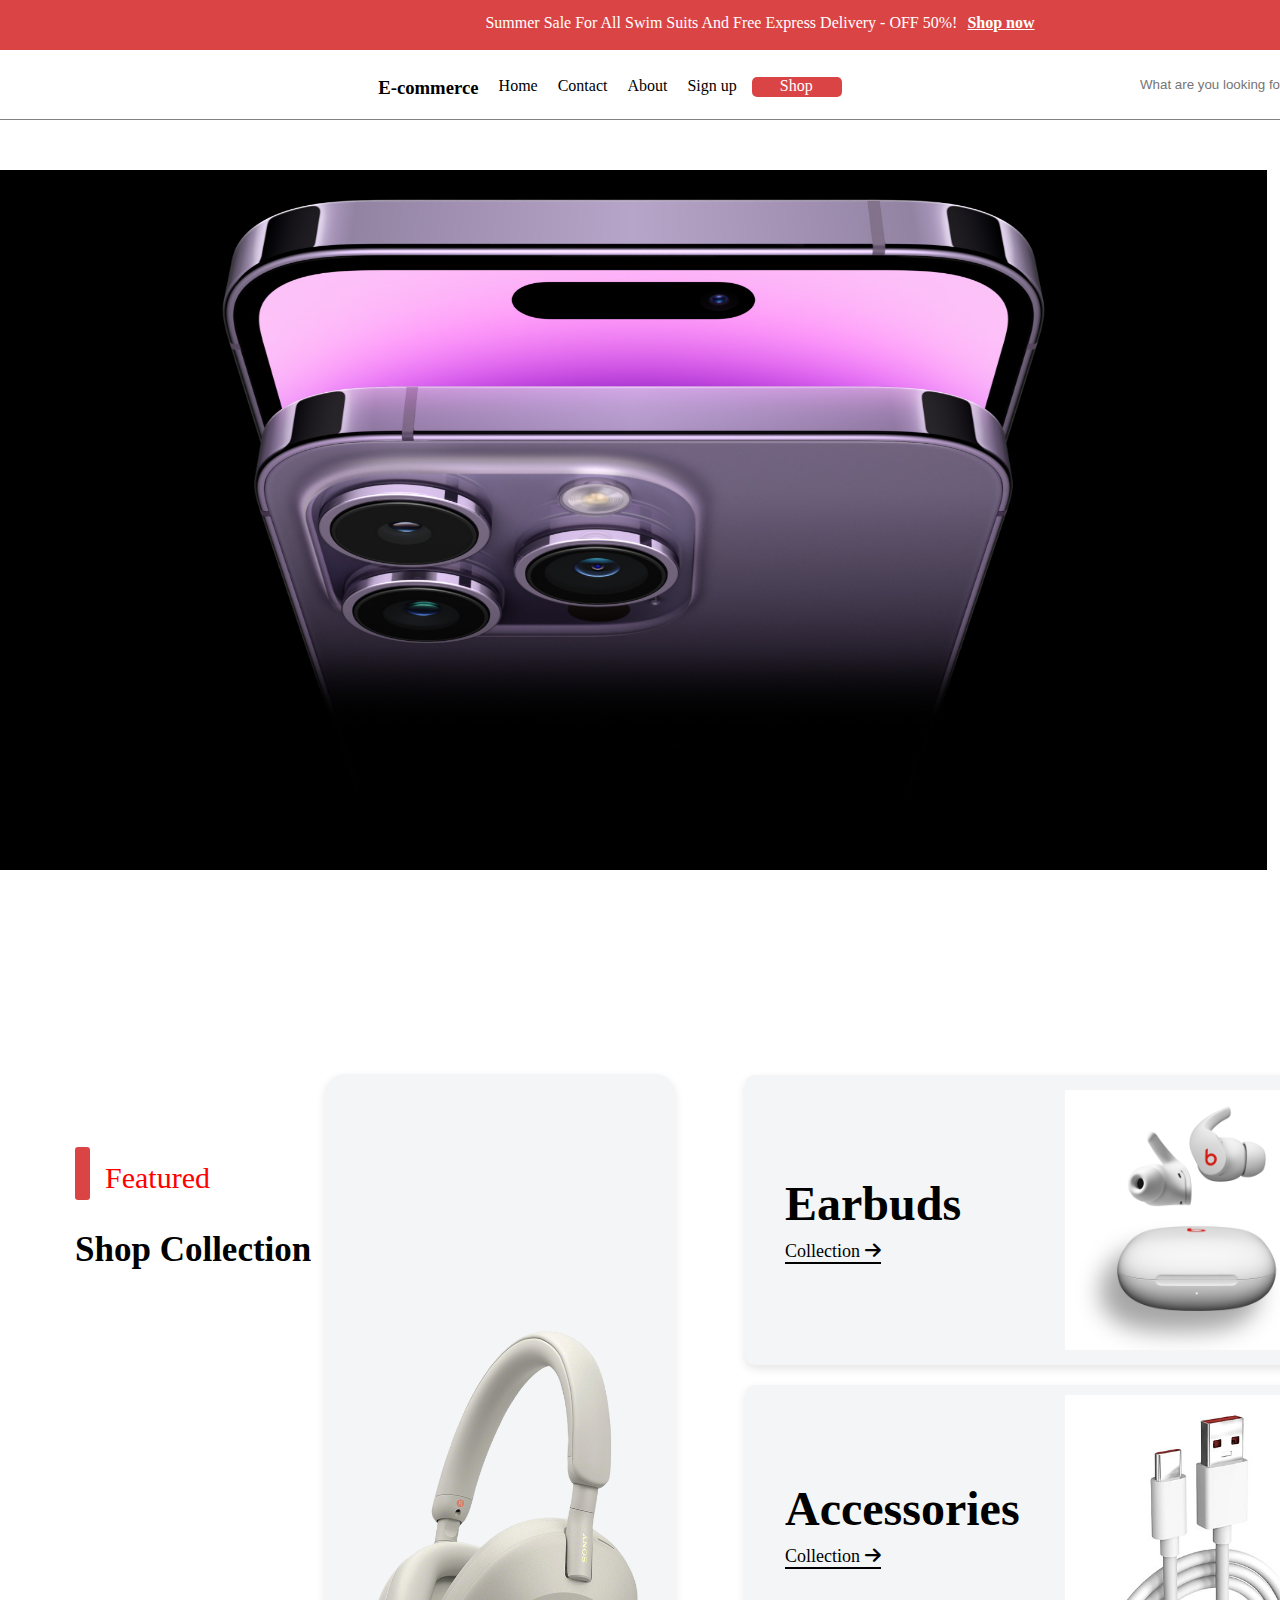
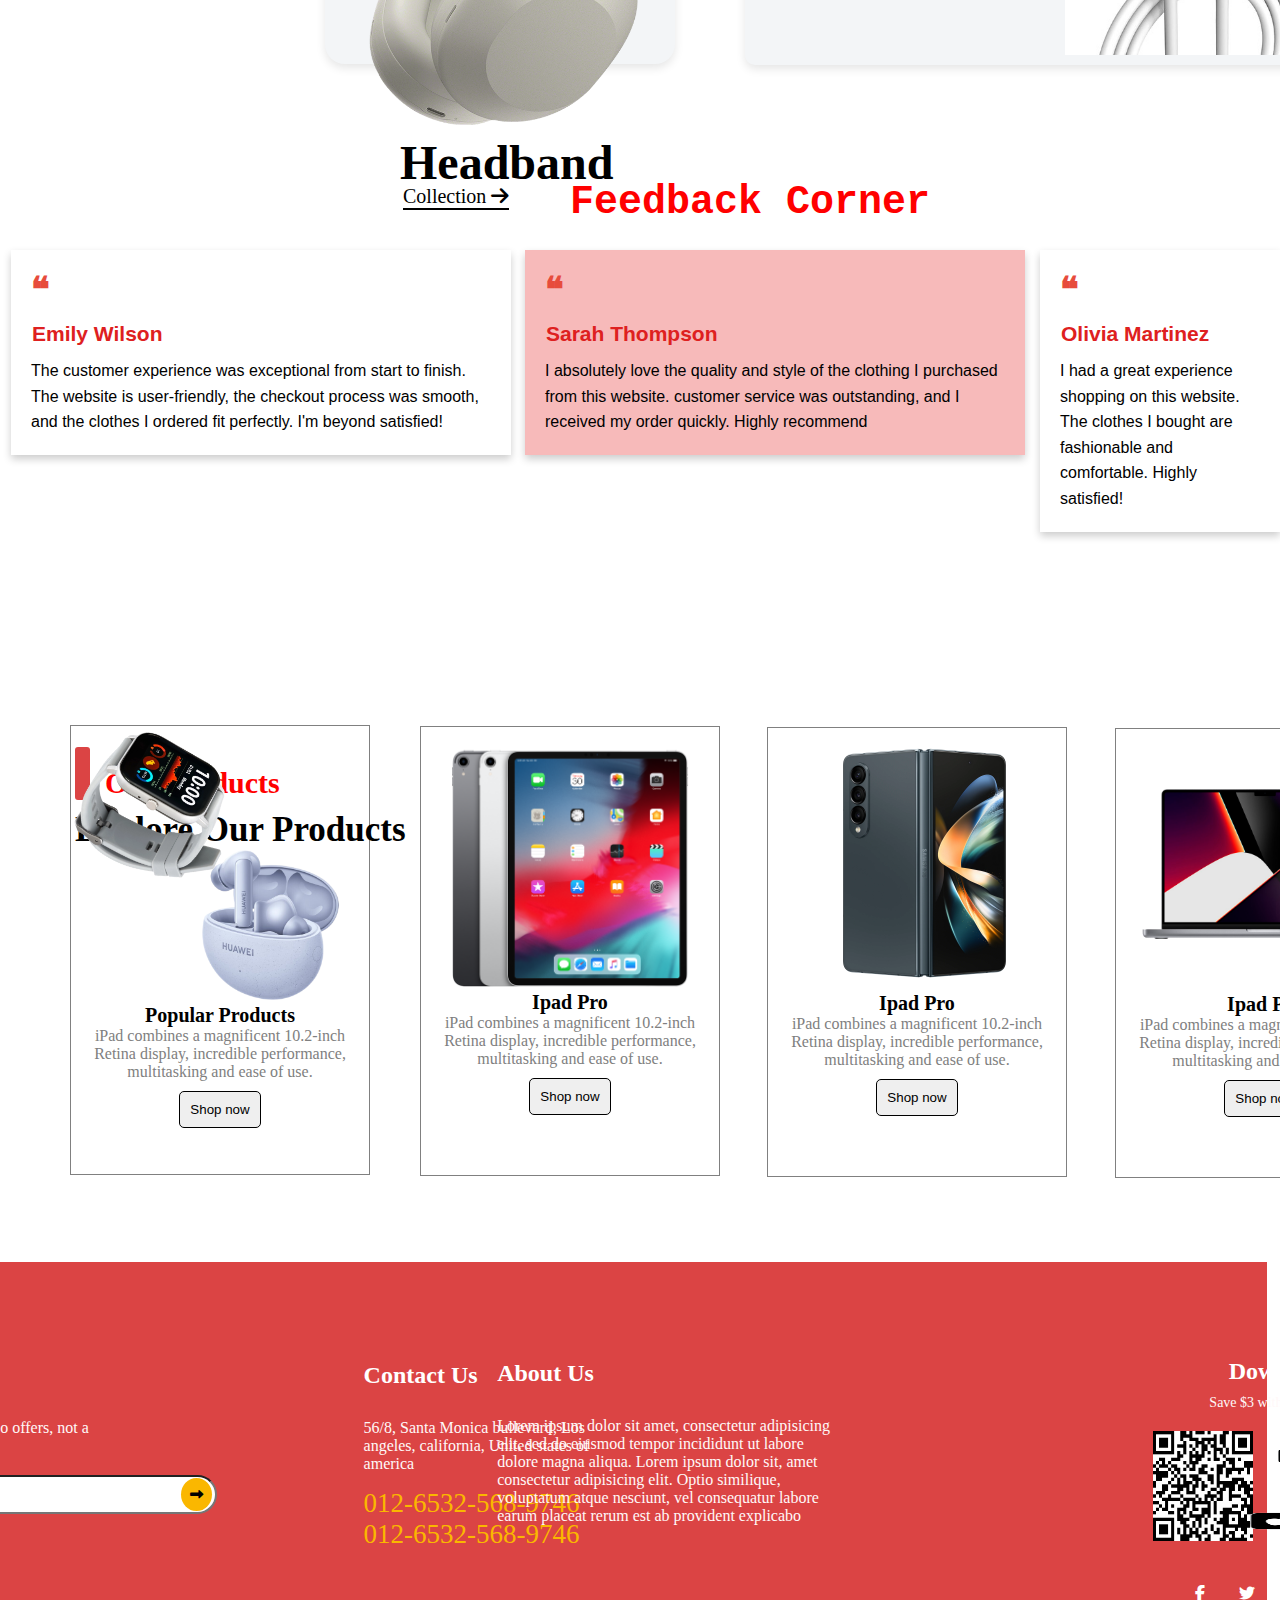
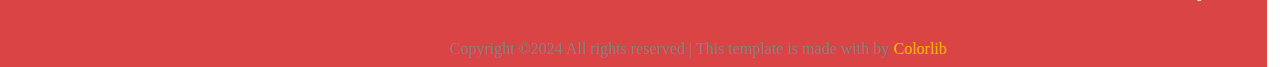
<file: index2.html>
<!DOCTYPE html>
<html lang="en">
<head>
    <meta charset="UTF-8">
    <meta name="viewport" content="width=device-width, initial-scale=1.0">
    <link rel="stylesheet" href="https://cdnjs.cloudflare.com/ajax/libs/font-awesome/6.7.2/css/all.min.css" integrity="sha512-Evv84Mr4kqVGRNSgIGL/F/aIDqQb7xQ2vcrdIwxfjThSH8CSR7PBEakCr51Ck+w+/U6swU2Im1vVX0SVk9ABhg==" crossorigin="anonymous" referrerpolicy="no-referrer" />
    <link rel="stylesheet" href="https://cdnjs.cloudflare.com/ajax/libs/font-awesome/6.7.2/css/all.min.css" integrity="sha512-Evv84Mr4kqVGRNSgIGL/F/aIDqQb7xQ2vcrdIwxfjThSH8CSR7PBEakCr51Ck+w+/U6swU2Im1vVX0SVk9ABhg==" crossorigin="anonymous" referrerpolicy="no-referrer" />
    <link rel="stylesheet" href="./idnex2.css">
    <link rel="shortcut icon" href="https://encrypted-tbn0.gstatic.com/images?q=tbn:ANd9GcThxhdgRV60aw_65kRYrwy2QkrnlwXFBkHAEg&s" type="image/x-icon">
    <title class="title">Your accaunt</title>
</head>
<body>
    <div class="reclam"> 
     <div class="menu">
     <div class="shopSale">
     <p class="summerSale">Summer Sale For All Swim Suits And Free Express Delivery - OFF 50%!</p>
     <a href="./shop.html" class="aaa"><b>Shop now</b></a>     
    </div>
     <div class="homeMenu">
        <div class="h3amenu">
            <h3 class="ecom">E-commerce</h3>
            <a href="index.html" class="menua">Home</a>
            <a href="contact.html" class="menua">Contact</a>
            <a href="about.html" class="menua">About</a>
            <a href="sign.html" class="menua">Sign up</a>
            <a href="shop.html" class="shopBtn">Shop</a>
            <input type="search" name="" id="search" placeholder="What are you looking for" >
            <i class="fa-solid fa-magnifying-glass" id="icon1" ></i>
            <i class="fa-solid fa-basket-shopping" id="icon2" onclick="func2()"></i>
            <p id="username11"></p>
            <i class="fa-solid fa-user" id="icon3"  onclick="func1()"></i>
            <a href="login.html"  id="logBtn">Log in</a>
        </div>
     </div>
     </div>
     <div class="img">
      <img src="dc40ba897215f42e5883a64157f0aa3a4d1a866a.jpg" alt="">
   </div>
   <div class="featured">
      <div class="red"></div>
      <p class="pf">Featured</p>
      <h1 class="ps">Shop Collection</h1>
        <div class="product">
          <img src="8d64bd31d2eda88ccb4cc71f499a5d94c2a5bd61.png" alt="" class="imgf">
          <h1 >Headband</h1>
          <a href="" >Collection <i class="fa-solid fa-arrow-right"></i></a>
        </div>
        <div class="container">
          <div class="text-section">
              <h1>Earbuds</h1>
              <a href="#">Collection  <i class="fa-solid fa-arrow-right"></i></a>
          </div>
          <div class="image-section">
              <img src="637ba5ecbba8691512e22e4a663249a145b54afb.jpg" alt="Earbuds">
          </div>
      </div>
        <div class="container2">
          <div class="text-section2">
              <h1>Accessories</h1>
              <a href="#">Collection  <i class="fa-solid fa-arrow-right"></i></a>
          </div>
          <div class="image-section2">
              <img src="aa22058c7c7ed32ee246b8fb8e8bfa7eff762cc4.jpg" alt="Earbuds">
          </div>
      </div>  
  </div>
  <div class="feedb">
      <h1 class="fh1">Feedback Corner</h1>
      <div class="testimonial">
          <div class="quote">❝</div>
          <div class="name-line">
            <span class="name">Emily Wilson</span>
          </div>
          <p class="text">
            The customer experience was exceptional from start to finish. The website is user-friendly, the checkout process was smooth, and the clothes I ordered fit perfectly. I'm beyond satisfied!
          </p>
        </div>
      <div class="testimonial2">
          <div class="quote2">❝</div>
          <div class="name-line2">
            <span class="name2">Sarah Thompson</span>
          </div>
          <p class="text2">
              I absolutely love the quality and style of the clothing I purchased from this website. customer service was outstanding, and I received my order quickly. Highly recommend
          </p>
        </div>
      <div class="testimonial3">
          <div class="quote3">❝</div>
          <div class="name-line3">
            <span class="name3">Olivia Martinez</span>
          </div>
          <p class="text3">
              I had a great experience shopping on this website. The clothes I bought are fashionable and comfortable. Highly satisfied!
          </p>
        </div>
  </div>
  <div class="explore">
      <div class="red2"></div>
      <h1 class="exh2">Our Products</h1>
      <h1 class="exh1">Explore Our Products</h1>
      <div class="producttt">
          <img src="20eeb9dbdfc0147f5da888f4134b80f651192162.png" alt="" class="eximg2">
          <img src="28f689adf4fb9f1abffb61e573ab1e916484b396.png" alt="" class="eximg1">
          <h1>Popular Products</h1>
          <p>iPad combines a magnificent 10.2-inch Retina display, incredible performance, multitasking and ease of use.</p>
          <button>Shop now</button>
        </div>
      <div class="productttt">
          <img src="03f88b4cbe5df929ebde7688c573f3bf280a1c07.png" alt="" class="eximg3">
          <h1>Ipad Pro</h1>
          <p>iPad combines a magnificent 10.2-inch Retina display, incredible performance, multitasking and ease of use.</p>
          <button>Shop now</button>
        </div>
      <div class="product3">
          <img src="42ede37f5b7179151ff1aece13de5d13a9577763.png" alt="" class="eximg4">
          <h1>Ipad Pro</h1>
          <p>iPad combines a magnificent 10.2-inch Retina display, incredible performance, multitasking and ease of use.</p>
          <button>Shop now</button>
        </div>
      <div class="product4">
          <img src="841a21892886e7ecb5d47ea5c6ae4bebd8ac7b6a.png" alt="" class="eximg5">
          <h1>Ipad Pro</h1>
          <p>iPad combines a magnificent 10.2-inch Retina display, incredible performance, multitasking and ease of use.</p>
          <button>Shop now</button>
        </div>
  </div>
  <div class="bla1">
    <div class="bla2">
        <div>
            <h2>Contact Us</h2>
            <p>56/8, Santa Monica bullevard, Los angeles,
                 california, United states of america</p>
            <p id="bla4"> 012-6532-568-9746 <br>
                012-6532-568-9746</p>
        </div>
        <div>
            <h2>Newsletter</h2>
            <p>You can trust us. we only send promo offers, not a single spam.</p>
            <div class="bla3">
            <input type="text" placeholder="Your email address">
            <button type="submit"><i class="fa-solid fa-right-long"></i></button>
            </div>
        </div>
    </div>
    <div class="a12">
      <h2>About Us</h2>
      <p>Lorem ipsum dolor sit amet, 
          consectetur adipisicing elit,
           sed do eiusmod tempor incididunt
            ut labore dolore magna aliqua. Lorem ipsum dolor sit, amet consectetur adipisicing elit. Optio similique, voluptatum atque nesciunt, vel consequatur labore earum placeat rerum est ab provident explicabo </p>
  </div>
    <div class="bla5">
        <p>Copyright ©2024 All rights reserved | This template is made with  by <span>Colorlib</span></p>
        <div class="bla6">
            <i class="fa-brands fa-facebook-f"></i>
            <i class="fa-brands fa-twitter"></i>
            <i class="fa-solid fa-basketball"></i>
            <i class="fa-brands fa-behance"></i>
        </div>
    </div>

    <div class="app-banner">       
      <h2>Download App</h2>
      <p>Save $3 with App New User Only</p>
      <div class="app-links">
        <img src="a.jpg" alt="QR Code" class="qr-code">
        <img src="a61d4c7110b18ab55a1e1a07ebf54a46ebb07284.png" class="app2">
        <img src="b.png" alt="Download on the App Store" class="app">
      </div>
    </div>
  
</div>
  <script src="./index2.js"></script>
</body>
</html>
</file>
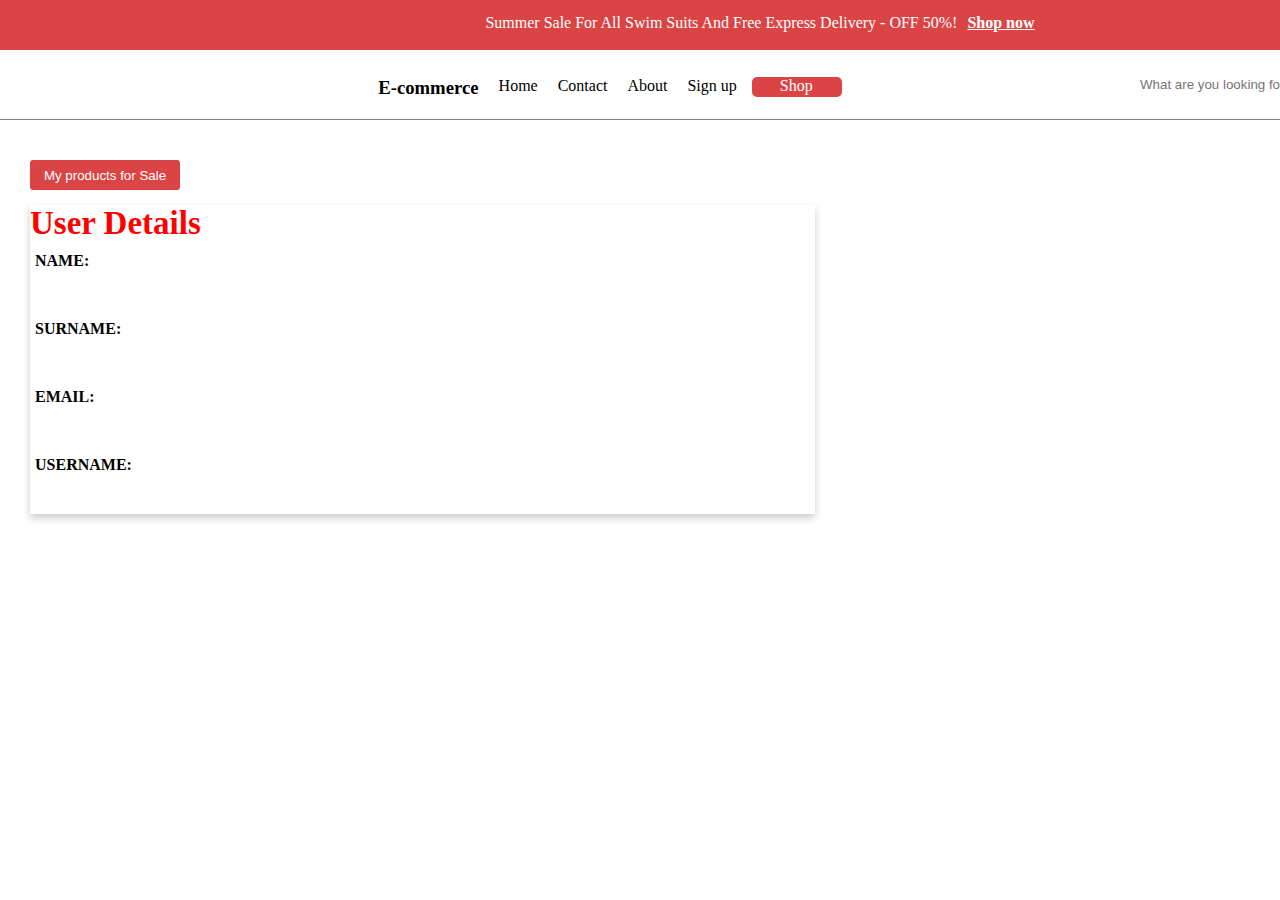
<file: myaccaunt.html>
<!DOCTYPE html>
<html lang="en">
<head>
    <meta charset="UTF-8">
    <meta name="viewport" content="width=device-width, initial-scale=1.0">
    <link rel="stylesheet" href="https://cdnjs.cloudflare.com/ajax/libs/font-awesome/6.7.2/css/all.min.css" integrity="sha512-Evv84Mr4kqVGRNSgIGL/F/aIDqQb7xQ2vcrdIwxfjThSH8CSR7PBEakCr51Ck+w+/U6swU2Im1vVX0SVk9ABhg==" crossorigin="anonymous" referrerpolicy="no-referrer" />
    <link rel="stylesheet" href="./myaccaunt.css">
    <title>Your Accaunt</title>
</head>
<body>
    <div class="reclam">
        <div class="menu">
        <div class="shopSale">
        <p class="summerSale">Summer Sale For All Swim Suits And Free Express Delivery - OFF 50%!</p>
        <a href="./shop.html" class="aaa"><b>Shop now</b></a>     
       </div>
        <div class="homeMenu">
           <div class="h3amenu">
               <h3 class="ecom">E-commerce</h3>
               <a href="index.html" class="menua">Home</a>
               <a href="contact.html" class="menua">Contact</a>
               <a href="about.html" class="menua">About</a>
               <a href="sign.html" class="menua">Sign up</a>
               <a href="shop.html" class="shopBtn">Shop</a>
               <input type="search" name="" id="search" placeholder="What are you looking for" >
               <i class="fa-solid fa-magnifying-glass" id="icon1" ></i>
               <i class="fa-solid fa-basket-shopping" id="icon2" onclick="func2()"></i>
               <p id="username11"></p>
               <i class="fa-solid fa-user" id="icon3"></i>
               <a href="login.html" class="logBtn" id="logBtn">Log in</a>
           </div>
        </div>
        </div>   
        <button id="myproduct">My products for Sale</button>
        <div id="user">
        <h1>User Details</h1>
        <ul class="ulu">
            <li>NAME:<p class="p"></p></li>
            <li>SURNAME:<p class="p"></p></li>
            <li>EMAIL:<p class="p"></p></li>
            <li>USERNAME:<p class="p"></p></li>
        </ul>
        </div>
    <script src="./myaccaunt.js"></script>
</body>
</html>
</file>
<file: idnex2.css>
*{
    margin: 0;
    padding: 0;
    box-sizing: border-box;
}
.shopSale{
    color: white;
    background-color:  #DB4444;
    width: 1520px;
    height: 50px;
    justify-content: center;
    padding: 14px;
    display: flex;
}
.aaa{
    margin-left: 10px;
    color: white;
}
.homeMenu{
    width: 1520px;
    height: 70px;
    border-bottom: solid gray 0.5px;
}
.h3amenu {
    display: flex;
    justify-content: center;
    padding: 27px;
    margin-right: 300px;
}
.menua{
    margin-left: 20px;
    color: black;
    text-decoration: none;
}
.menua:hover{
    margin-left: 20px;
    color: black;
    text-decoration:underline;
}
.menua1{
    color: black;
}
.shopBtn{
    background-color: #DB4444;
    color: white;
    width: 90px;
    height: 20px;
    border-radius: 5px;
    margin-left: 15px;
    border: none;
    padding-left: 28px;
    text-decoration: none;
}
#search{
 position: absolute;
 left: 1140px;   
 border: none;
}
#icon1{
    position: absolute;
    left: 1292px; 
    transition: 1s;
}
#icon1:hover{
    position: absolute;
    left: 1292px;
    transform: scale(2,2); 
    transition: 1s;
}
#icon2{
    position: absolute;
    left: 1313px; 
    transition: 1s;
}
#icon2:hover{
    position: absolute;
    left: 1313px;
    transform: scale(2,2); 
    transition: 1s;
}
#icon3{
    position: absolute;
    left: 1340px; 
    transition: 1s;
}
#icon3:hover{
    position: absolute;
    left: 1340px;
    transform: scale(2,2); 
    transition: 1s;
}
#logBtn{
    background-color:#DB4444 ;
    color: white;
    width: 80px;
    height: 20px;
    border-radius: 6px;
    position: absolute;
    left: 1433px;
    top: 74px;
    padding-left: 18px;
    text-decoration: none;
}
.img{
    padding-top: 50px;
}
.img img {
    width: 99vw;
    height: 700px;
}
.red{
    background-color: #DB4444;
    width: 15px;
    height: 53px;
    border-radius: 3px;
    position: absolute;
    left: 75px;
    bottom: -300px;
}
.pf{
   color: red;
   position: absolute;
    bottom: -295px;
    left: 105px;
    font-size: 30px;
}
.ps{
    position: absolute;
    bottom: -370px;
    left: 75px;
    font-size: 35px ;
}
.product{
    width: 350px;
    height: 590px;
    padding: 20px;
    text-align: center;
    margin: 10px;
    margin-left: 325px;
    margin-top: 200px;
    border-radius: 20px;
    background: rgba(243, 245, 247, 1);
    box-shadow: 0 4px 10px rgba(0, 0, 0, 0.1);
}
.product h1 {
    font-size: 48px;
    position: absolute;
    left: 400px;
    bottom: -890px;
}
.imgf{
    width: 650px;
    height: 540px;
    position: absolute;
    left: 200px;
    bottom: -900px;
}
.product a{
    font-size: 20px;
    color: black;
    text-decoration: none;
    border-bottom: solid 2px black;
    position: absolute;
    left: 403px;
    bottom: -910px;
}
.product i{
    font-size: 20px;
    color: black;
}

.container {
    background: rgba(243, 245, 247, 1);
    width: 620px;
    height: 290px;
    display: flex;
    align-items: center;
    padding: 40px;
    border-radius: 10px;
    box-shadow: 0 4px 10px rgba(0, 0, 0, 0.1);
    margin-left: 745px;
    margin-top: -599px;
}
.text-section {
    flex: 1;
    padding-right: 20px;
}
.text-section h1 {
    font-size: 48px;
    margin: 0;
}
.text-section a {
    text-decoration: none;
    color: black;
    font-size: 18px;
    display: inline-block;
    margin-top: 10px;
    border-bottom: 2px solid black;
}
.image-section {
    flex: 1;
    display: flex;
    justify-content: center;
}
.image-section img {
    width: 100%;
    max-width: 300px;
}
.container2 {
    background: rgba(243, 245, 247, 1);
    width: 620px;
    height: 280px;
    display: flex;
    align-items: center;
    padding: 40px;
    border-radius: 10px;
    box-shadow: 0 4px 10px rgba(0, 0, 0, 0.1);
    margin-left: 745px;
    margin-top: 20px;
}
.text-section2 {
    flex: 1;
    padding-right: 20px;
}
.text-section2 h1 {
    font-size: 48px;
    margin: 0;
}
.text-section2 a {
    text-decoration: none;
    color: black;
    font-size: 18px;
    display: inline-block;
    margin-top: 10px;
    border-bottom: 2px solid black;
}
.image-section2 {
    flex: 1;
    display: flex;
    justify-content: center;
}
.image-section2 img {
    width: 100%;
    max-width: 300px;
}
.fh1{
    color: red;
    font-size: 40px;
    margin-left: 570px;
    margin-top: 115px ;
    font-family: "Lucida Console", Courier, monospace;
}
.pfe {
    font-size: 72px;
    color: red;
    margin-top: 107px;
    margin-left: 100px; 
}
.pfe2 {
    font-size: 72px;
    color: red;
    margin-top: -84px;
    margin-left: 558px; 
}
.pfe3 {
    font-size: 72px;
    color: red;
    margin-top: -84px;
    margin-left: 1058px; 
}


.testimonial {
    font-family: Arial, sans-serif;
    max-width: 500px;
    padding: 20px;
    position: relative;
    color: #000;
    box-shadow: 0 4px 8px 0 rgba(0, 0, 0, 0.2);
    position: absolute;
    left: 11px;
    top: 1850px;
  }
  
  .quote {
    color: #e74c3c;
    font-size: 35px;
    font-weight: bold;
    margin-bottom: 10px;
  }
  
  .name-line {
    display: flex;
    align-items: center;
    gap: 10px;
    margin-bottom: 10px;
    position: relative;
  }
  
  .name {
    font-size: 21px;
    font-weight: bold;
    color: #de2020;
    padding: 2px 1px;
    display: inline-block;
  }
  .text {
    font-size: 16px;
    line-height: 1.6;
  }
.testimonial2 {
    font-family: Arial, sans-serif;
    max-width: 500px;
    padding: 20px;
    position: relative;
    color: #000;
    box-shadow: 0 4px 8px 0 rgba(0, 0, 0, 0.2);
    position: absolute;
    left: 525px;
    top: 1850px;
    background-color: rgba(227, 26, 26, 0.3);
  }
  
  .quote2 {
    color: #e74c3c;
    font-size: 35px;
    font-weight: bold;
    margin-bottom: 10px;
  }
  
  .name-line2 {
    display: flex;
    align-items: center;
    gap: 10px;
    margin-bottom: 10px;
    position: relative;
  }
  
  .name2 {
    font-size: 21px;
    font-weight: bold;
    color: #de2020;
    padding: 2px 1px;
    display: inline-block;
  }
  .text2 {
    font-size: 16px;
    line-height: 1.6;
  }
  
.testimonial3 {
    font-family: Arial, sans-serif;
    max-width: 500px;
    padding: 20px;
    position: relative;
    color: #000;
    box-shadow: 0 4px 8px 0 rgba(0, 0, 0, 0.2);
    position: absolute;
    left: 1040px;
    top: 1850px;
  }
  
  .quote3 {
    color: #e74c3c;
    font-size: 35px;
    font-weight: bold;
    margin-bottom: 10px;
  }
  
  .name-line3 {
    display: flex;
    align-items: center;
    gap: 10px;
    margin-bottom: 10px;
    position: relative;
  }
  
  .name3 {
    font-size: 21px;
    font-weight: bold;
    color: #de2020;
    padding: 2px 1px;
    display: inline-block;
  }
  .text3 {
    font-size: 16px;
    line-height: 1.6;
  }
  .red2{
    background-color: #DB4444;
    width: 15px;
    height: 53px;
    border-radius: 3px;
    position: absolute;
    left: 75px;
    bottom: -1500px;
  }
  .exh2{
    color: red;
    position: absolute;
     bottom: -1500px;
     left: 105px;
     font-size: 30px;
  }
  .exh1{
    position: absolute;
    bottom: -1550px;
    left: 75px;
    font-size: 35px ;
  }
  .producttt{
    width: 300px;
    height: 450px;
    padding: 20px;
    border: solid 1px gray;
    text-align: center;
    margin-top: 500px;
    margin-left: 70px ;
}
.producttt h1 {
    font-size: 20px;
}
.producttt p{
    font-size: 16px;
    color: gray;
}

.producttt button{
    color: black;
    padding: 10px;
    border-radius: 5px;
    border: solid 1px;
    margin-top: 10px;
    transition: 0.4s;
    cursor: pointer;
}
.producttt button:hover{
    transform: scale(1.2); 
    background-color: rgb(99, 99, 108);
    color: white;
    padding: 10px;
    border-radius: 5px;
    border: none;
    margin-top: 10px;
    transition: 0.4s;
}

.eximg1{
    height: 150px;
    transition: 0.4s;
    margin-top: -40px;
    margin-left: 100px;
}
.eximg1:hover{
   rotate: 119deg;
    transition: 0.4s;
} 
.eximg2{
    height: 150px;
    /* width: 50px; */
    transition: 0.4s;
    margin-top: -10px;
    margin-left: -120px;
    rotate: 119deg ;
}
.eximg2:hover{
   rotate: -30.21deg;
    transition: 0.4s;
} 
  .productttt{
    width: 300px;
    height: 450px;
    padding: 20px;
    border: solid 1px gray;
    text-align: center;
    margin-top: -449px;
    margin-left: 420px ;
}
.productttt h1 {
    font-size: 20px;
}
.productttt p{
    font-size: 16px;
    color: gray;
}

.productttt button{
    color: black;
    padding: 10px;
    border-radius: 5px;
    border: solid 1px;
    margin-top: 10px;
    transition: 0.4s;
    cursor: pointer;
}
.productttt button:hover{
    transform: scale(1.2); 
    background-color: rgb(99, 99, 108);
    color: white;
    padding: 10px;
    border-radius: 5px;
    border: none;
    margin-top: 10px;
    transition: 0.4s;
}
.eximg3:hover{
    transition: 0.4s;
} 
.eximg3{
    height: 250px;
    transition: 0.4s;
    margin-top: -10px
}
.eximg3:hover{
    transform: scale(1.1);
    transition: 0.4s;
} 
  .product3{
    width: 300px;
    height: 450px;
    padding: 20px;
    border: solid 1px gray;
    text-align: center;
    margin-top: -449px;
    margin-left: 767px ;
}
.product3 h1 {
    font-size: 20px;
}
.product3 p{
    font-size: 16px;
    color: gray;
}

.product3 button{
    color: black;
    padding: 10px;
    border-radius: 5px;
    border: solid 1px;
    margin-top: 10px;
    transition: 0.4s;
    cursor: pointer;
}
.product3 button:hover{
    transform: scale(1.2); 
    background-color: rgb(99, 99, 108);
    color: white;
    padding: 10px;
    border-radius: 5px;
    border: none;
    margin-top: 10px;
    transition: 0.4s;
}
.eximg4:hover{
    transition: 0.4s;
} 
.eximg4{
    height: 250px;
    transition: 0.4s;
    margin-top: -10px;
    margin-left: -50px;  
}
.eximg4:hover{
    transform: scale(1.1);
    transition: 0.4s;
} 
  .product4{
    width: 300px;
    height: 450px;
    padding: 20px;
    border: solid 1px gray;
    text-align: center;
    margin-top: -449px;
    margin-left: 1115px ;
}
.product4 h1 {
    font-size: 20px;
}
.product4 p{
    font-size: 16px;
    color: gray;
}

.product4 button{
    color: black;
    padding: 10px;
    border-radius: 5px;
    border: solid 1px;
    margin-top: 10px;
    transition: 0.4s;
    cursor: pointer;
}
.product4 button:hover{
    transform: scale(1.2); 
    background-color: rgb(99, 99, 108);
    color: white;
    padding: 10px;
    border-radius: 5px;
    border: none;
    margin-top: 10px;
    transition: 0.4s;
}
.eximg5:hover{
    transition: 0.4s;
} 
.eximg5{
    height: 250px;
    transition: 0.4s;
    margin-top: -10px;
    margin-left: 0px;  
}
.eximg5:hover{
    transform: scale(1.1);
    transition: 0.4s;
} 

.bla1 {
    background-color:#DB4444;
    padding: 100px 200px;
    height: 405px;
    width: 99vw;
    position: absolute;
    top: 2862px;
}
.bla2 {
    display: flex;
    justify-content: space-around;
    margin-right: 520px;
}
.bla1 h2 {
    color: white;
    margin-bottom: 30px;
}
.bla1 p {
    color: #fff8f8;
}
.bla1 div div:first-child {
    width: 250px;
    margin-right: -230px;
}
.bla1 div div:nth-child(2) {
    width: 350px;
    margin-right: 50px;
    position: absolute;
    right: 1100px;
}
.bla1 div div:nth-child(3) input {
    padding: 10px;
    border-radius: 20px;
    width: 450px;
    margin-top: 20px;
    outline: none;
}
.bla3 {
    position: relative;
    margin-right: 100px;
}
.bla1 button {
    position: absolute;
    right:  -195px;
    top: 23px;
    background-color: #FAB700;
    border: none;
    border-radius: 50%;
    padding: 9px;
    cursor: pointer;
}

#bla4 {
    color: #FAB700;
    margin-top: 15px;
    font-size: 27px;
    font-weight: 500;
}
.bla5 {
    margin-top: 60px;
    display: flex;
    width: 85vw;
    justify-content:space-between;

}
.bla5 span {
    color: #FAB700;
}
.bla5 p{
    margin-left: 250px;
    margin-top:30px;
    color: rgb(135, 126, 126);
}
.bla6 i {
    color: white;
    padding: 10px;
    margin: 5px;
}
.bla6{
    position: absolute;
    left: 1180px;
    margin-top: -40px;
}
.a12{
    width: 350px;
    margin-right: 50px;
    position: absolute;
    right: 370px;
    margin-top: -190px;
}

.app-banner {
    color: white;
    text-align: center;
    width: 330px;
    padding: 0px 0px;
    margin-top: -300px;
    margin-left: 940px;
  }
  .app-banner h2 {
    font-size: 24px;
    margin-bottom: 10px;
  }
  .app-banner p {
    margin-bottom: 20px;
    font-size: 14px;
  }
  .app-links {
    display: flex;
    justify-content: center;
    gap: 15px;
    flex-wrap: wrap;
  }
  .qr-code {
    width: 100px;
    height: 110px;
  }
.app{
    margin-left: 80px;
    width: 190px;
    height: 50px;
    margin-top: -60px;
}
.app2{
    width: 190px;
    height: 50px;
}
#username11{
     position: absolute;
     left: 1364px;
     font-weight: 600;
}
</file>
<file: myaccaunt.css>
*{
    margin: 0;
    padding: 0;
    box-sizing: border-box;
}
.shopSale{
    color: white;
    background-color:  #DB4444;
    width: 1520px;
    height: 50px;
    justify-content: center;
    padding: 14px;
    display: flex;
}
.aaa{
    margin-left: 10px;
    color: white;
}
.homeMenu{
    width: 1520px;
    height: 70px;
    border-bottom: solid gray 0.5px;
}
.h3amenu {
    display: flex;
    justify-content: center;
    padding: 27px;
    margin-right: 300px;
}
.menua{
    margin-left: 20px;
    color: black;
    text-decoration: none;
}
.menua:hover{
    margin-left: 20px;
    color: black;
    text-decoration:underline;
}
.menua1{
    color: black;
}
.shopBtn{
    background-color: #DB4444;
    color: white;
    width: 90px;
    height: 20px;
    border-radius: 5px;
    margin-left: 15px;
    border: none;
    padding-left: 28px;
    text-decoration: none;
}
#search{
 position: absolute;
 left: 1140px;   
 border: none;
}
#icon1{
    position: absolute;
    left: 1292px; 
    transition: 1s;
}
#icon1:hover{
    position: absolute;
    left: 1292px;
    transform: scale(2,2); 
    transition: 1s;
}
#icon2{
    position: absolute;
    left: 1313px; 
    transition: 1s;
}
#icon2:hover{
    position: absolute;
    left: 1313px;
    transform: scale(2,2); 
    transition: 1s;
}
#icon3{
    position: absolute;
    left: 1340px; 
    transition: 1s;
}
#icon3:hover{
    position: absolute;
    left: 1340px;
    transform: scale(2,2); 
    transition: 1s;
}
.logBtn{
    background-color:#DB4444 ;
    color: white;
    width: 80px;
    height: 20px;
    border-radius: 6px;
    position: absolute;
    left: 1437px;
    top: 74px;
    padding-left: 18px;
    text-decoration: none;
}
#username11{
    position: absolute;
    left: 1364px;
    font-weight: 600;
}
#myproduct{
    background-color:#DB4444 ;
    color: white;
    width: 150px;
    height: 30px;
    border-radius: 3px;
    margin-top: 40px;
    margin-left: 30px;
    border: none;
    transition: 0.4s;
}
  #myproduct:active {
    transform: scale(0.90); 
    box-shadow: 0 2px 5px rgba(0, 0, 0, 0.2);
  }
#myproduct:hover{
    background-color:#DB4444 ;
    color: white;
    width: 150px;
    height: 30px;
    border-radius: 3px;
    margin-top: 40px;
    margin-left: 30px;
    border: none;
    transition: 0.4s;
}
h1{
    font-size: 33px;
    color: red;
}
li{
    margin-top: 10px;
    font-weight: 600;
    margin-left: 5px;
   list-style-type: none;
}
#user{
    box-shadow: 0 4px 8px 0 rgba(0, 0, 0, 0.2);
    width: 785px;
    margin-left: 30px;
    margin-top: 15px;
}
.p{
    width: 600px;
    height: 40px;
}
</file>
